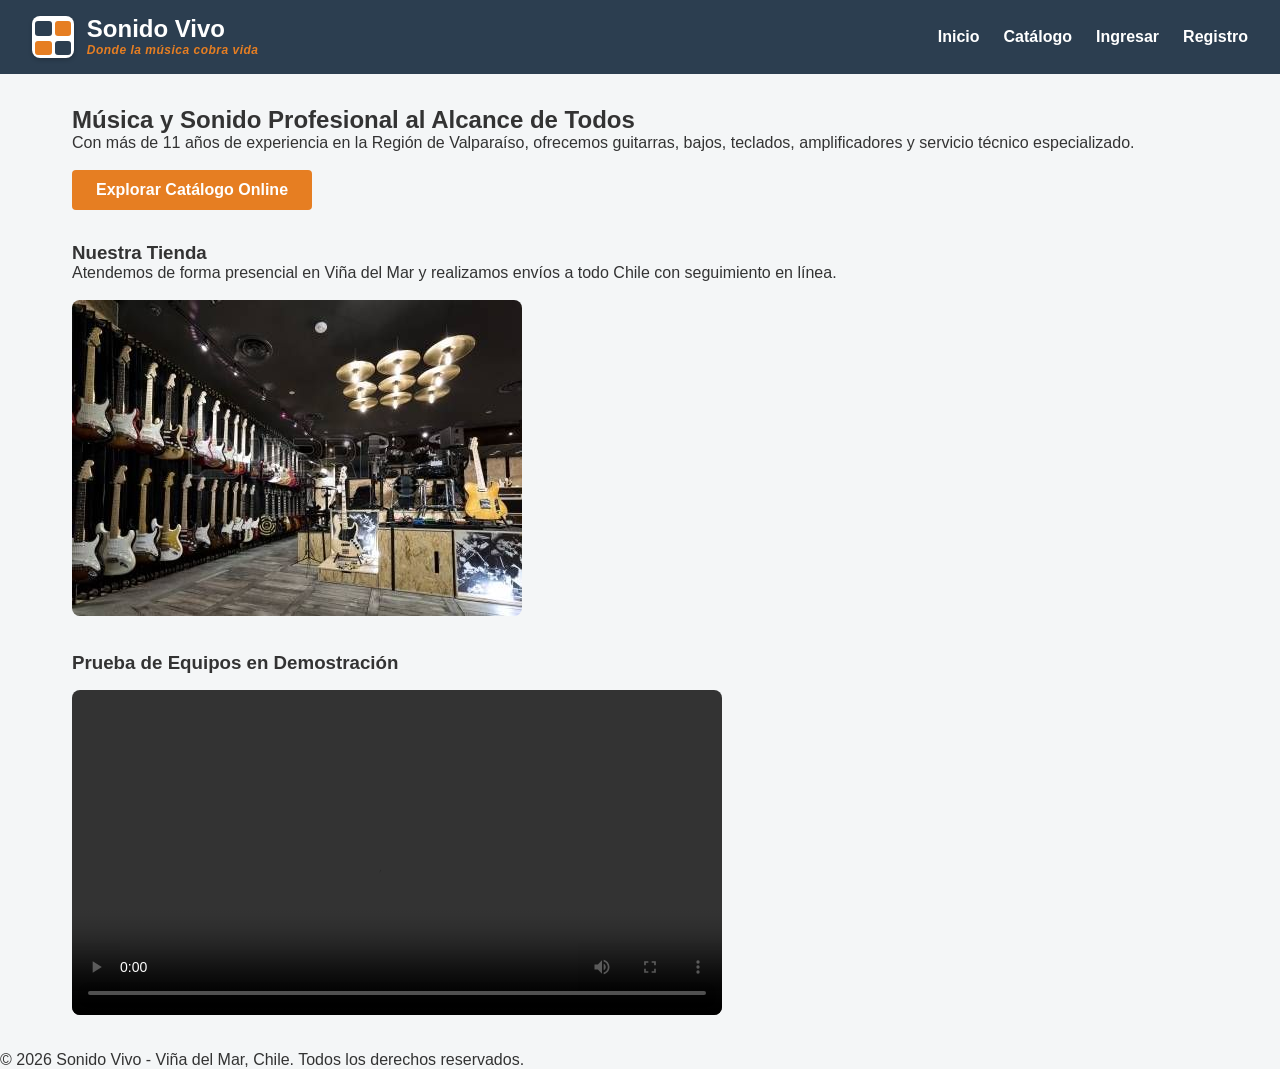
<file: index.html>
<!DOCTYPE html>
<html lang="es">
<head>
  <meta charset="UTF-8">
  <meta name="viewport" content="width=device-width, initial-scale=1.0">
  <title>Sonido Vivo - Instrumentos y Equipos Musicales</title>
  <link rel="stylesheet" href="css/estilos.css">
</head>
<body>
  <header>
    <div class="logo">
  <!-- Ícono de 4 cuadrantes estilo la referencia -->
  <div class="logo-grid-icon">
    <span><i class="fa-solid fa-music"></i></span>
    <span><i class="fa-solid fa-guitar"></i></span>
    <span><i class="fa-solid fa-headphones"></i></span>
    <span><i class="fa-solid fa-sliders"></i></span>
  </div>
  
  <div class="logo-text">
    <h1>Sonido Vivo</h1>
    <span>Donde la música cobra vida</span>
  </div>
</div>
    <nav>
      <ul>
        <li><a href="index.html">Inicio</a></li>
        <li><a href="productos.html">Catálogo</a></li>
        <li><a href="login.html">Ingresar</a></li>
        <li><a href="registro.html">Registro</a></li>
      </ul>
    </nav>
  </header>

  <main>
    <section class="hero">
      <h2>Música y Sonido Profesional al Alcance de Todos</h2>
      <p>Con más de 11 años de experiencia en la Región de Valparaíso, ofrecemos guitarras, bajos, teclados, amplificadores y servicio técnico especializado.</p>
      <br>
      <a href="productos.html" class="btn">Explorar Catálogo Online</a>
    </section>

    <section class="about" style="margin-top: 2rem;">
      <h3>Nuestra Tienda</h3>
      <p>Atendemos de forma presencial en Viña del Mar y realizamos envíos a todo Chile con seguimiento en línea.</p>
      <br>
      <img src="img/tienda.jpg" alt="Interior de la tienda Sonido Vivo" style="max-width:100%; border-radius:8px;">
    </section>

    <section class="video-section" style="margin-top: 2rem;">
      <h3>Prueba de Equipos en Demostración</h3>
      <video controls width="100%" style="max-width:650px; border-radius:8px; margin-top: 1rem;">
        <source src= "video/intro.mp4" type="video/mp4">
        Tu navegador no soporta el formato de video.
      </video>
    </section>
  </main>
<footer>
    <p>&copy; 2026 Sonido Vivo - Viña del Mar, Chile. Todos los derechos reservados.</p>
  </footer>
  
</body>
</html>
</file>
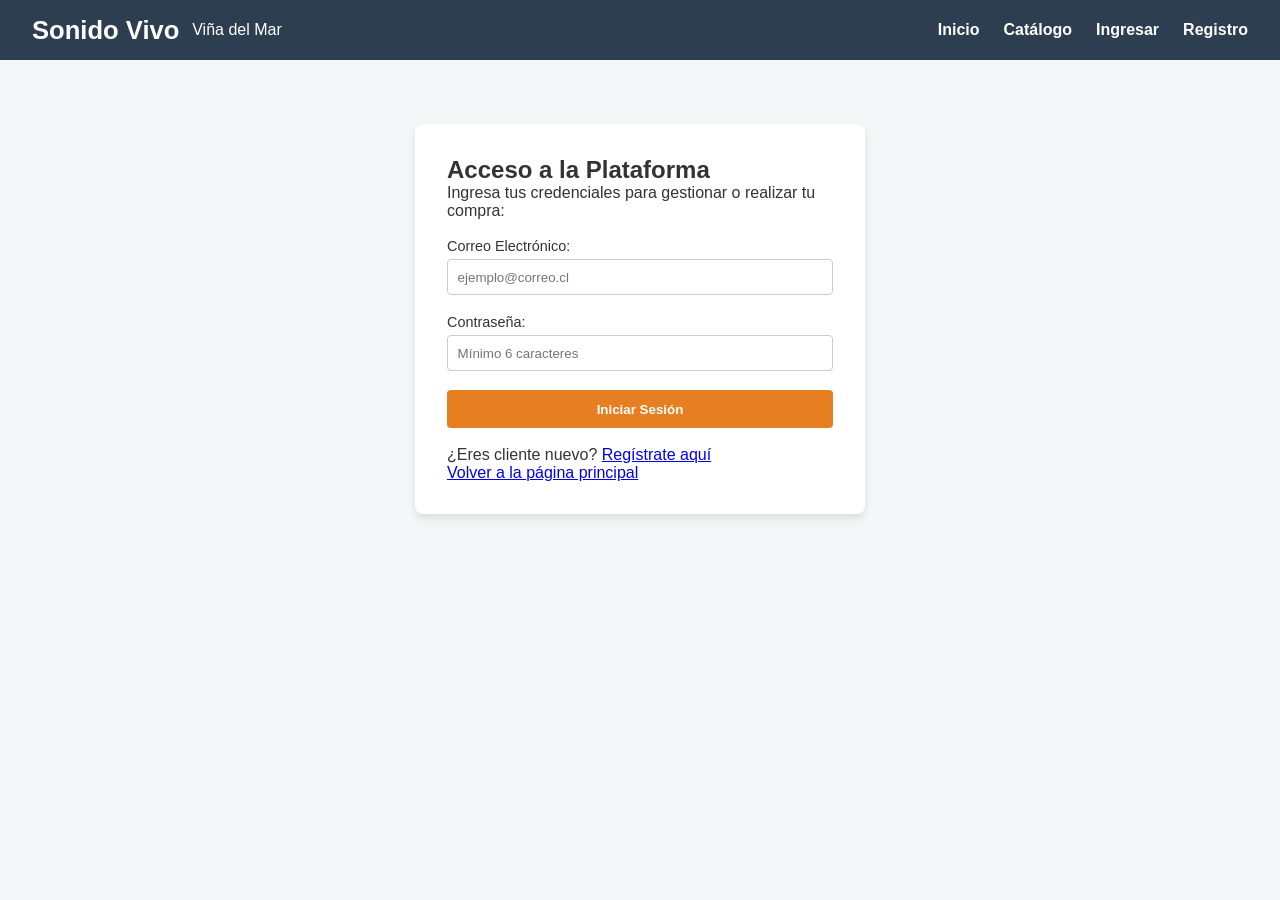
<file: login.html>
<!DOCTYPE html>
<html lang="es">
<head>
  <meta charset="UTF-8">
  <meta name="viewport" content="width=device-width, initial-scale=1.0">
  <title>Sonido Vivo - Iniciar Sesión</title>
  <link rel="stylesheet" href="css/estilos.css">
</head>
<body>
  <header>
    <div class="logo">
      <h1>Sonido Vivo</h1>
      <p>Viña del Mar</p>
    </div>
    <nav>
      <ul>
        <li><a href="index.html">Inicio</a></li>
        <li><a href="productos.html">Catálogo</a></li>
        <li><a href="login.html">Ingresar</a></li>
        <li><a href="registro.html">Registro</a></li>
      </ul>
    </nav>
  </header>

  <main>
    <div class="form-container">
      <h2>Acceso a la Plataforma</h2>
      <p>Ingresa tus credenciales para gestionar o realizar tu compra:</p><br>
      
      <form id="form-login" novalidate>
        <div class="form-group">
          <label for="email">Correo Electrónico:</label>
          <input type="email" id="email" placeholder="ejemplo@correo.cl">
          <span class="error-msg"></span>
        </div>

        <div class="form-group">
          <label for="password">Contraseña:</label>
          <input type="password" id="password" placeholder="Mínimo 6 caracteres">
          <span class="error-msg"></span>
        </div>

        <button type="submit" class="btn" style="width:100%;">Iniciar Sesión</button>
      </form>
      <br>
      <p>¿Eres cliente nuevo? <a href="registro.html">Regístrate aquí</a></p>
      <p><a href="index.html">Volver a la página principal</a></p>
    </div>
  </main>

  

  <script src="js/script.js"></script>
</body>
</html>
</file>
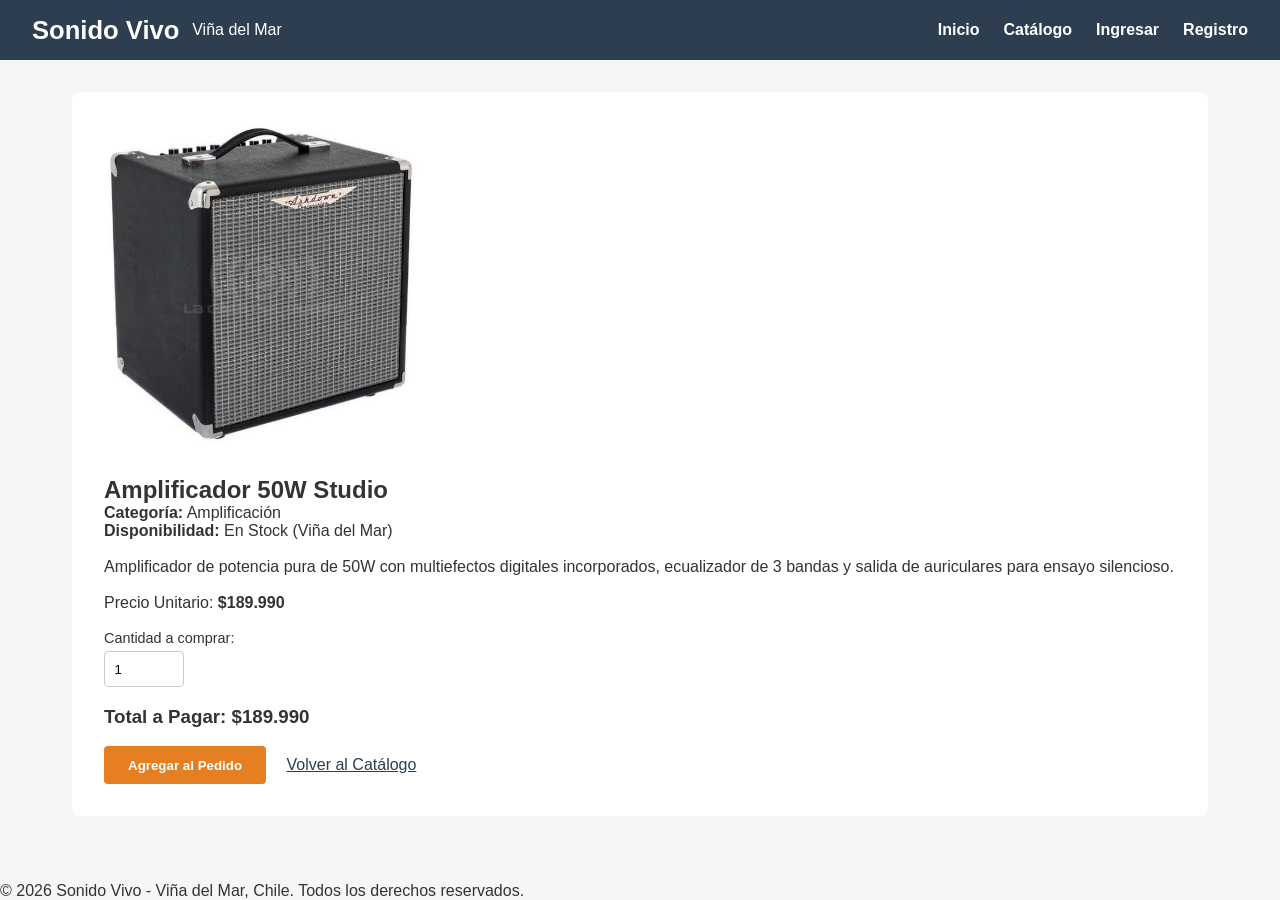
<file: producto-amplificador.html>
<!DOCTYPE html>
<html lang="es">
<head>
  <meta charset="UTF-8">
  <meta name="viewport" content="width=device-width, initial-scale=1.0">
  <title>Sonido Vivo - Amplificador 50W</title>
  <link rel="stylesheet" href="css/estilos.css">
</head>
<body>
  <header>
    <div class="logo">
      <h1>Sonido Vivo</h1>
      <p>Viña del Mar</p>
    </div>
    <nav>
      <ul>
        <li><a href="index.html">Inicio</a></li>
        <li><a href="productos.html">Catálogo</a></li>
        <li><a href="login.html">Ingresar</a></li>
        <li><a href="registro.html">Registro</a></li>
      </ul>
    </nav>
  </header>

  <main>
    <div style="display: flex; gap: 2rem; flex-wrap: wrap; background: #fff; padding: 2rem; border-radius: 8px;">
      <img src="img/amplificador.jpg" alt="Amplificador 50W Studio" style="max-width: 320px; border-radius: 8px;">
      
      <div>
        <h2>Amplificador 50W Studio</h2>
        <p><strong>Categoría:</strong> Amplificación</p>
        <p><strong>Disponibilidad:</strong> En Stock (Viña del Mar)</p><br>
        <p>Amplificador de potencia pura de 50W con multiefectos digitales incorporados, ecualizador de 3 bandas y salida de auriculares para ensayo silencioso.</p><br>
        
        <p>Precio Unitario: <strong id="precio-unitario" data-precio="189990">$189.990</strong></p><br>

        <div class="form-group">
          <label for="cantidad">Cantidad a comprar:</label>
          <input type="number" id="cantidad" value="1" min="1" max="5" style="width: 80px;">
        </div>

        <h3>Total a Pagar: <span id="precio-total">$189.990</span></h3><br>

        <button class="btn">Agregar al Pedido</button>
        <a href="productos.html" style="margin-left: 1rem; color: var(--primary-color);">Volver al Catálogo</a>
      </div>
    </div>
  </main>
<footer>
    <p>&copy; 2026 Sonido Vivo - Viña del Mar, Chile. Todos los derechos reservados.</p>
  </footer>
  

  <script src="js/script.js"></script>
</body>
</html>
</file>
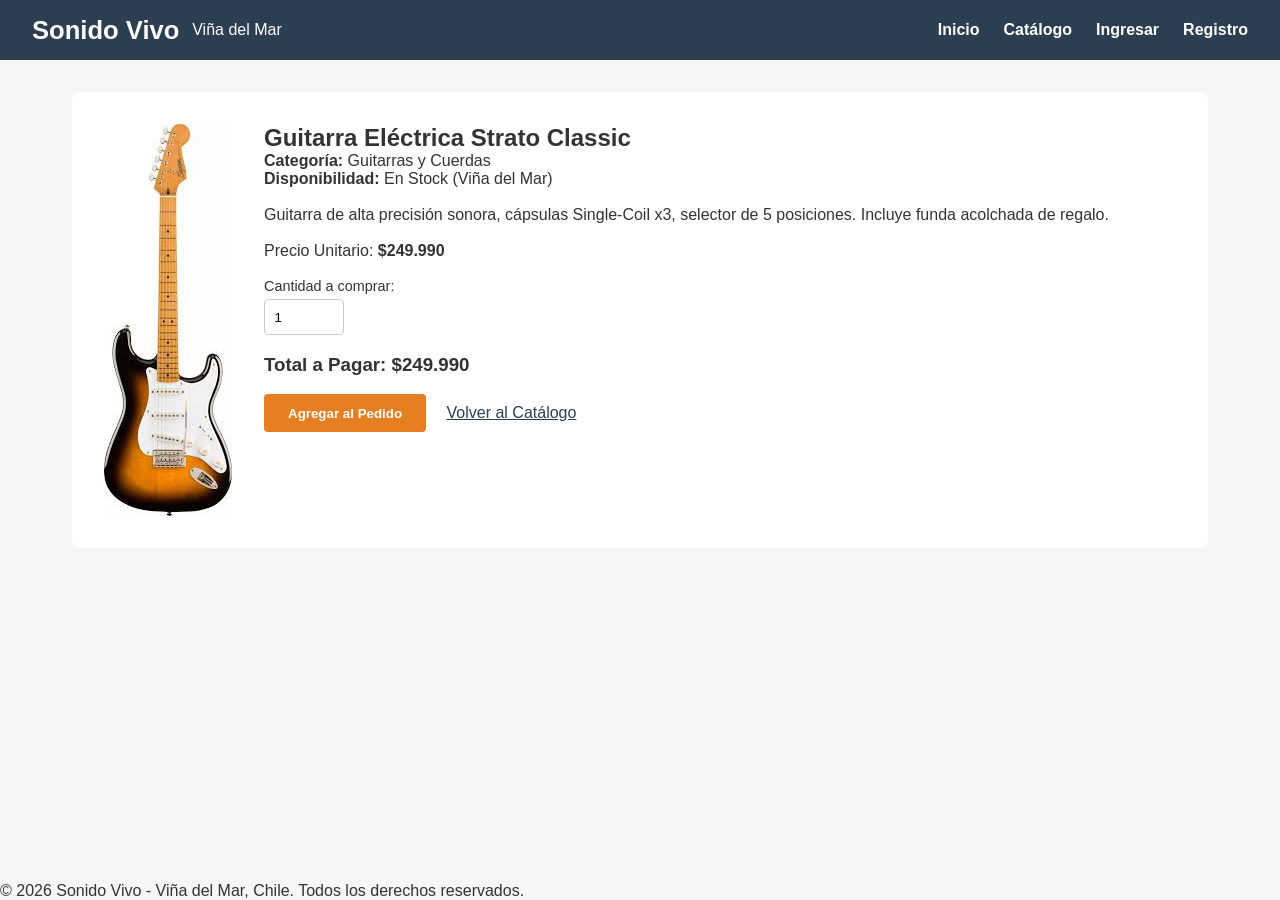
<file: producto-guitarra.html>
<!DOCTYPE html>
<html lang="es">
<head>
  <meta charset="UTF-8">
  <meta name="viewport" content="width=device-width, initial-scale=1.0">
  <title>Sonido Vivo - Guitarra Eléctrica</title>
  <link rel="stylesheet" href="css/estilos.css">
</head>
<body>
  <header>
    <div class="logo">
      <h1>Sonido Vivo</h1>
      <p>Viña del Mar</p>
    </div>
    <nav>
      <ul>
        <li><a href="index.html">Inicio</a></li>
        <li><a href="productos.html">Catálogo</a></li>
        <li><a href="login.html">Ingresar</a></li>
        <li><a href="registro.html">Registro</a></li>
      </ul>
    </nav>
  </header>

  <main>
    <div style="display: flex; gap: 2rem; flex-wrap: wrap; background: #fff; padding: 2rem; border-radius: 8px;">
      <img src="img/guitarra.jpg" alt="Guitarra Eléctrica Strato Classic" style="max-width: 320px; border-radius: 8px;">
      
      <div>
        <h2>Guitarra Eléctrica Strato Classic</h2>
        <p><strong>Categoría:</strong> Guitarras y Cuerdas</p>
        <p><strong>Disponibilidad:</strong> En Stock (Viña del Mar)</p><br>
        <p>Guitarra de alta precisión sonora, cápsulas Single-Coil x3, selector de 5 posiciones. Incluye funda acolchada de regalo.</p><br>
        
        <p>Precio Unitario: <strong id="precio-unitario" data-precio="249990">$249.990</strong></p><br>

        <div class="form-group">
          <label for="cantidad">Cantidad a comprar:</label>
          <input type="number" id="cantidad" value="1" min="1" max="5" style="width: 80px;">
        </div>

        <h3>Total a Pagar: <span id="precio-total">$249.990</span></h3><br>

        <button class="btn">Agregar al Pedido</button>
        <a href="productos.html" style="margin-left: 1rem; color: var(--primary-color);">Volver al Catálogo</a>
      </div>
    </div>
  </main>
<footer>
    <p>&copy; 2026 Sonido Vivo - Viña del Mar, Chile. Todos los derechos reservados.</p>
  </footer>
  

  <script src="js/script.js"></script>
</body>
</html>
</file>
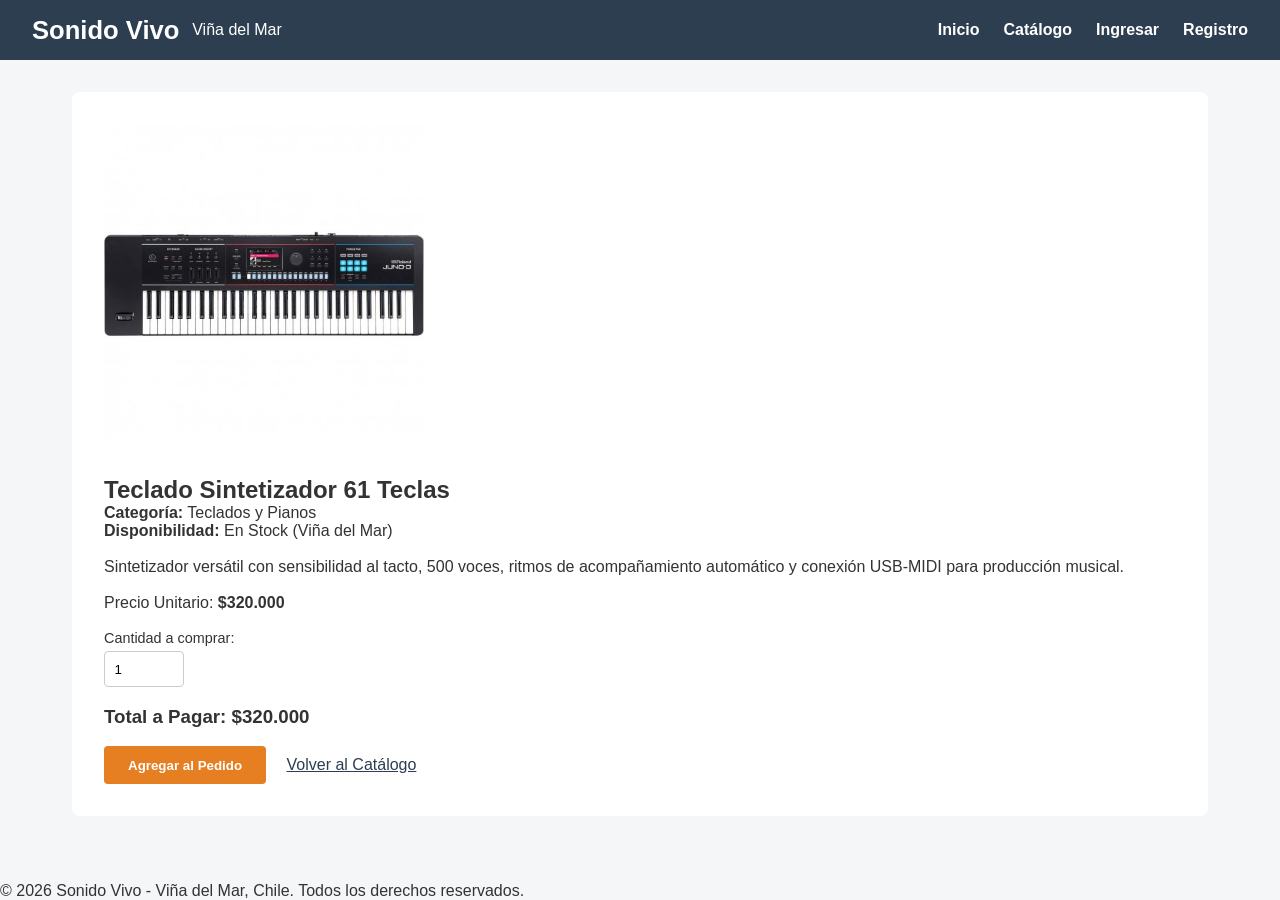
<file: producto-teclado.html>
<!DOCTYPE html>
<html lang="es">
<head>
  <meta charset="UTF-8">
  <meta name="viewport" content="width=device-width, initial-scale=1.0">
  <title>Sonido Vivo - Teclado Sintetizador</title>
  <link rel="stylesheet" href="css/estilos.css">
</head>
<body>
  <header>
    <div class="logo">
      <h1>Sonido Vivo</h1>
      <p>Viña del Mar</p>
    </div>
    <nav>
      <ul>
        <li><a href="index.html">Inicio</a></li>
        <li><a href="productos.html">Catálogo</a></li>
        <li><a href="login.html">Ingresar</a></li>
        <li><a href="registro.html">Registro</a></li>
      </ul>
    </nav>
  </header>

  <main>
    <div style="display: flex; gap: 2rem; flex-wrap: wrap; background: #fff; padding: 2rem; border-radius: 8px;">
      <img src="img/teclado.jpg" alt="Teclado Sintetizador 61 Teclas" style="max-width: 320px; border-radius: 8px;">
      
      <div>
        <h2>Teclado Sintetizador 61 Teclas</h2>
        <p><strong>Categoría:</strong> Teclados y Pianos</p>
        <p><strong>Disponibilidad:</strong> En Stock (Viña del Mar)</p><br>
        <p>Sintetizador versátil con sensibilidad al tacto, 500 voces, ritmos de acompañamiento automático y conexión USB-MIDI para producción musical.</p><br>
        
        <p>Precio Unitario: <strong id="precio-unitario" data-precio="320000">$320.000</strong></p><br>

        <div class="form-group">
          <label for="cantidad">Cantidad a comprar:</label>
          <input type="number" id="cantidad" value="1" min="1" max="5" style="width: 80px;">
        </div>

        <h3>Total a Pagar: <span id="precio-total">$320.000</span></h3><br>

        <button class="btn">Agregar al Pedido</button>
        <a href="productos.html" style="margin-left: 1rem; color: var(--primary-color);">Volver al Catálogo</a>
      </div>
    </div>
  </main>
<footer>
    <p>&copy; 2026 Sonido Vivo - Viña del Mar, Chile. Todos los derechos reservados.</p>
  </footer>
  
  <script src="js/script.js"></script>
</body>
</html>
</file>
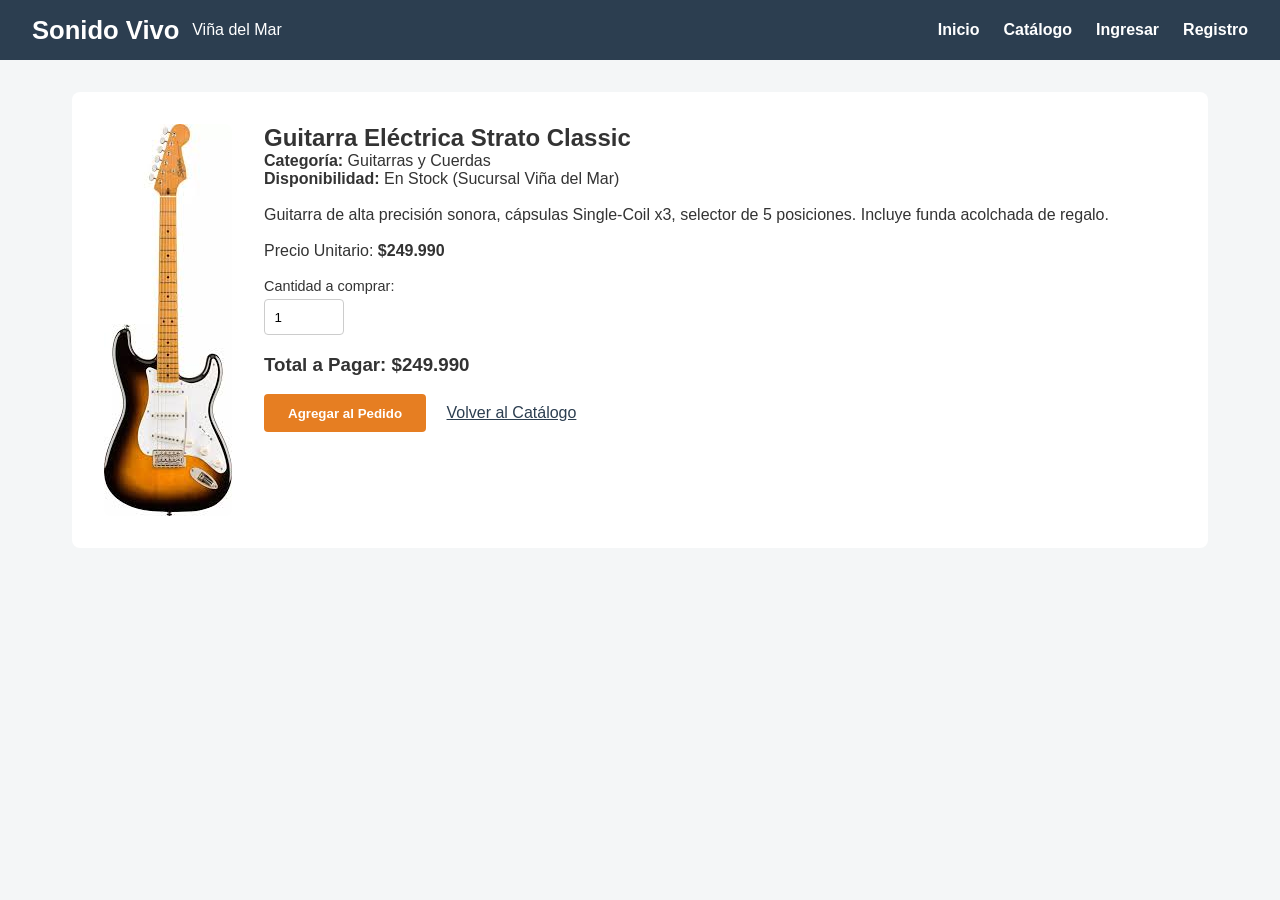
<file: producto.html>
<!DOCTYPE html>
<html lang="es">
<head>
  <meta charset="UTF-8">
  <meta name="viewport" content="width=device-width, initial-scale=1.0">
  <title>Sonido Vivo - Ficha de Producto</title>
  <link rel="stylesheet" href="css/estilos.css">
</head>
<body>
  <header>
    <div class="logo">
      <h1>Sonido Vivo</h1>
      <p>Viña del Mar</p>
    </div>
    <nav>
      <ul>
        <li><a href="index.html">Inicio</a></li>
        <li><a href="productos.html">Catálogo</a></li>
        <li><a href="login.html">Ingresar</a></li>
        <li><a href="registro.html">Registro</a></li>
      </ul>
    </nav>
  </header>

  <main>
    <div style="display: flex; gap: 2rem; flex-wrap: wrap; background: #fff; padding: 2rem; border-radius: 8px;">
      <img src="img/guitarra.jpg" alt="Guitarra Eléctrica Strato Classic" style="max-width: 320px; border-radius: 8px;">
      
      <div>
        <h2>Guitarra Eléctrica Strato Classic</h2>
        <p><strong>Categoría:</strong> Guitarras y Cuerdas</p>
        <p><strong>Disponibilidad:</strong> En Stock (Sucursal Viña del Mar)</p><br>
        <p>Guitarra de alta precisión sonora, cápsulas Single-Coil x3, selector de 5 posiciones. Incluye funda acolchada de regalo.</p><br>
        
        <p>Precio Unitario: <strong id="precio-unitario" data-precio="249990">$249.990</strong></p><br>

        <div class="form-group">
          <label for="cantidad">Cantidad a comprar:</label>
          <input type="number" id="cantidad" value="1" min="1" max="5" style="width: 80px;">
        </div>

        <h3>Total a Pagar: <span id="precio-total">$249.990</span></h3><br>

        <button class="btn" id="btn-comprar">Agregar al Pedido</button>
        <a href="productos.html" style="margin-left: 1rem; color: var(--primary-color);">Volver al Catálogo</a>
      </div>
    </div>
  </main>

  

  <script src="js/script.js"></script>
</body>
</html>
</file>
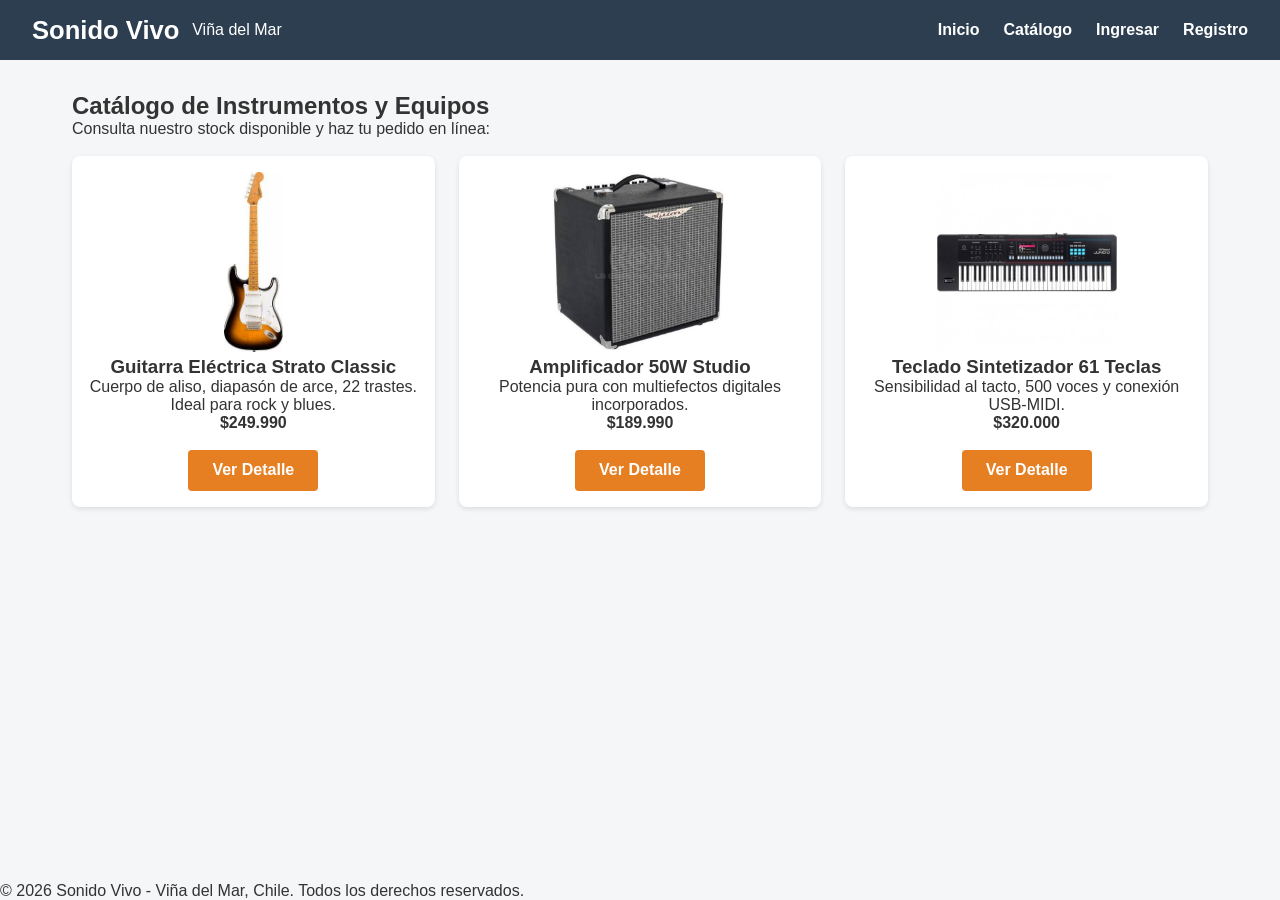
<file: productos.html>
<!DOCTYPE html>
<html lang="es">
<head>
  <meta charset="UTF-8">
  <meta name="viewport" content="width=device-width, initial-scale=1.0">
  <title>Sonido Vivo - Catálogo de Productos</title>
  <link rel="stylesheet" href="css/estilos.css">
</head>
<body>
  <header>
    <div class="logo">
      <h1>Sonido Vivo</h1>
      <p>Viña del Mar</p>
    </div>
    <nav>
      <ul>
        <li><a href="index.html">Inicio</a></li>
        <li><a href="productos.html">Catálogo</a></li>
        <li><a href="login.html">Ingresar</a></li>
        <li><a href="registro.html">Registro</a></li>
      </ul>
    </nav>
  </header>

  <main>
    <h2>Catálogo de Instrumentos y Equipos</h2>
    <p>Consulta nuestro stock disponible y haz tu pedido en línea:</p><br>

    <div class="grid-products">
      <!-- Producto 1 -->
      <article class="card">
        <img src="img/guitarra.jpg" alt="Guitarra Eléctrica">
        <h3>Guitarra Eléctrica Strato Classic</h3>
        <p>Cuerpo de aliso, diapasón de arce, 22 trastes. Ideal para rock y blues.</p>
        <p><strong>$249.990</strong></p><br>
        <a href="producto-guitarra.html" class="btn">Ver Detalle</a>
      </article>

      <!-- Producto 2 -->
      <article class="card">
        <img src="img/amplificador.jpg" alt="Amplificador de Guitarra">
        <h3>Amplificador 50W Studio</h3>
        <p>Potencia pura con multiefectos digitales incorporados.</p>
        <p><strong>$189.990</strong></p><br>
        <a href="producto-amplificador.html" class="btn">Ver Detalle</a>
      </article>

      <!-- Producto 3 -->
      <article class="card">
        <img src="img/teclado.jpg" alt="Teclado Sintetizador">
        <h3>Teclado Sintetizador 61 Teclas</h3>
        <p>Sensibilidad al tacto, 500 voces y conexión USB-MIDI.</p>
        <p><strong>$320.000</strong></p><br>
        <a href="producto-teclado.html" class="btn">Ver Detalle</a>
      </article>
    </div>
  </main>
<footer>
    <p>&copy; 2026 Sonido Vivo - Viña del Mar, Chile. Todos los derechos reservados.</p>
  </footer>
  
</body>
</html>
</file>
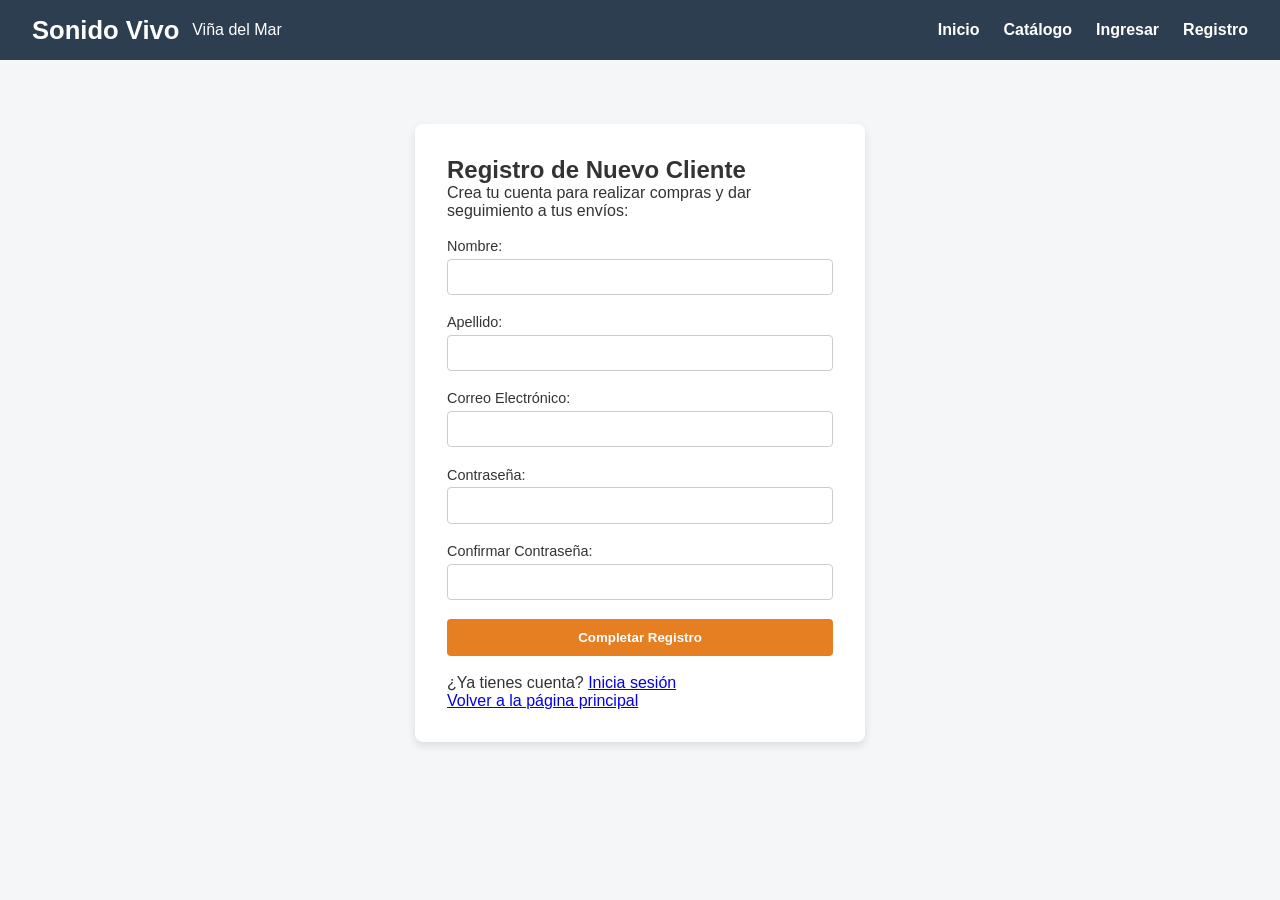
<file: registro.html>
<!DOCTYPE html>
<html lang="es">
<head>
  <meta charset="UTF-8">
  <meta name="viewport" content="width=device-width, initial-scale=1.0">
  <title>Sonido Vivo - Registro de Cliente</title>
  <link rel="stylesheet" href="css/estilos.css">
</head>
<body>
  <header>
    <div class="logo">
      <h1>Sonido Vivo</h1>
      <p>Viña del Mar</p>
    </div>
    <nav>
      <ul>
        <li><a href="index.html">Inicio</a></li>
        <li><a href="productos.html">Catálogo</a></li>
        <li><a href="login.html">Ingresar</a></li>
        <li><a href="registro.html">Registro</a></li>
      </ul>
    </nav>
  </header>

  <main>
    <div class="form-container">
      <h2>Registro de Nuevo Cliente</h2>
      <p>Crea tu cuenta para realizar compras y dar seguimiento a tus envíos:</p><br>

      <form id="form-registro" novalidate>
        <div class="form-group">
          <label for="nombre">Nombre:</label>
          <input type="text" id="nombre">
          <span class="error-msg"></span>
        </div>

        <div class="form-group">
          <label for="apellido">Apellido:</label>
          <input type="text" id="apellido">
          <span class="error-msg"></span>
        </div>

        <div class="form-group">
          <label for="reg-email">Correo Electrónico:</label>
          <input type="email" id="reg-email">
          <span class="error-msg"></span>
        </div>

        <div class="form-group">
          <label for="reg-pass">Contraseña:</label>
          <input type="password" id="reg-pass">
          <span class="error-msg"></span>
        </div>

        <div class="form-group">
          <label for="confirm-pass">Confirmar Contraseña:</label>
          <input type="password" id="confirm-pass">
          <span class="error-msg"></span>
        </div>

        <button type="submit" class="btn" style="width:100%;">Completar Registro</button>
      </form>
      <br>
      <p>¿Ya tienes cuenta? <a href="login.html">Inicia sesión</a></p>
      <p><a href="index.html">Volver a la página principal</a></p>
    </div>
  </main>

  

  <script src="js/script.js"></script>
</body>
</html>
</file>
<file: css/estilos.css>
:root {
  --primary-color: #2c3e50;
  --accent-color: #e67e22;
  --bg-color: #f4f6f7;
  --text-color: #333333;
  --error-color: #e74c3c;
  --white: #ffffff;
}

* {
  box-sizing: border-box;
  margin: 0;
  padding: 0;
  font-family: 'Segoe UI', Tahoma, Geneva, Verdana, sans-serif;
}

body {
  background-color: var(--bg-color);
  color: var(--text-color);
  display: flex;
  flex-direction: column;
  min-height: 100vh;
}


header {
  background-color: var(--primary-color);
  color: var(--white);
  padding: 1rem 2rem;
  display: flex;
  justify-content: space-between;
  align-items: center;
}

nav ul {
  display: flex;
  list-style: none;
  gap: 1.5rem;
}

nav a {
  color: var(--white);
  text-decoration: none;
  font-weight: bold;
  transition: color 0.3s;
}

nav a:hover {
  color: var(--accent-color);
}


main {
  flex: 1;
  padding: 2rem;
  max-width: 1200px;
  margin: 0 auto;
  width: 100%;
}


.grid-products {
  display: grid;
  grid-template-columns: repeat(auto-fit, minmax(250px, 1fr));
  gap: 1.5rem;
}

.card {
  background: var(--white);
  border-radius: 8px;
  padding: 1rem;
  box-shadow: 0 2px 5px rgba(0,0,0,0.1);
  text-align: center;
}

.card img {
  max-width: 100%;
  height: 180px;
  object-fit: cover;
  border-radius: 4px;
}

.form-container {
  background: var(--white);
  max-width: 450px;
  margin: 2rem auto;
  padding: 2rem;
  border-radius: 8px;
  box-shadow: 0 4px 8px rgba(0,0,0,0.1);
}

.form-group {
  margin-bottom: 1.2rem;
  display: flex;
  flex-direction: column;
}

.form-group label {
  margin-bottom: 0.3rem;
  font-size: 0.9rem;
}

.form-group input {
  padding: 0.6rem;
  border: 1px solid #ccc;
  border-radius: 4px;
}

.error-msg {
  color: var(--error-color);
  font-size: 0.8rem;
  margin-top: 0.3rem;
  display: none;
}

.btn {
  background-color: var(--accent-color);
  color: var(--white);
  border: none;
  padding: 0.7rem 1.5rem;
  border-radius: 4px;
  cursor: pointer;
  text-decoration: none;
  display: inline-block;
  font-weight: bold;
}

.btn:hover {
  opacity: 0.9;
}



.logo h1 {
  font-size: 1.6rem;
  color: var(--white);
  line-height: 1.1;
  margin: 0;
}

.logo h1 i {
  color: var(--accent-color); 
  margin-right: 0.3rem;
}

.logo span {
  font-size: 0.75rem;
  color: var(--accent-color); 
  font-style: italic;
  font-weight: 500;
  letter-spacing: 0.5px;
  margin-top: 2px;
}


.logo {
  display: flex;
  flex-direction: row; 
  align-items: center; 
  gap: 0.8rem;         
}


.logo-grid-icon {
  display: grid;
  grid-template-columns: 1fr 1fr;
  grid-template-rows: 1fr 1fr;
  gap: 3px;
  width: 42px;
  height: 42px;
  background-color: var(--white);
  padding: 3px;
  border-radius: 8px;
  box-shadow: 0 2px 4px rgba(0, 0, 0, 0.2);
}

.logo-grid-icon span {
  display: flex;
  align-items: center;
  justify-content: center;
  font-size: 0.65rem;
  border-radius: 3px;
  color: var(--white);
}


.logo-grid-icon span:nth-child(1) { background-color: #2c3e50; }
.logo-grid-icon span:nth-child(2) { background-color: var(--accent-color); }
.logo-grid-icon span:nth-child(3) { background-color: var(--accent-color); }
.logo-grid-icon span:nth-child(4) { background-color: #2c3e50; }


.logo-text {
  display: flex;
  flex-direction: column;
}

.logo-text h1 {
  font-size: 1.5rem;
  line-height: 1;
  color: var(--white);
  margin: 0;
}

.logo-text span {
  font-size: 0.75rem;
  color: var(--accent-color);
  font-weight: bold;
}
</file>
